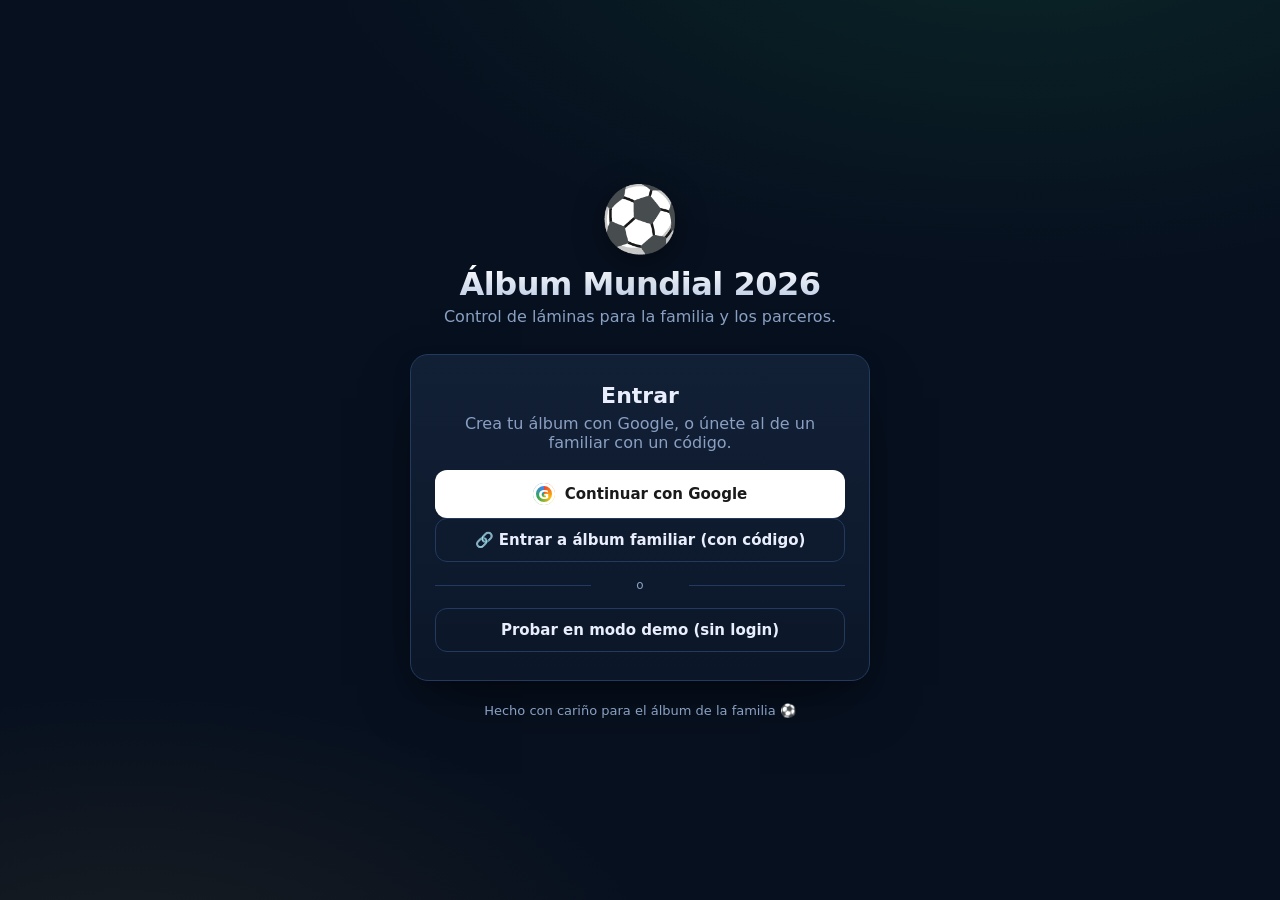
<file: album-mundial/index.html>
<!doctype html>
<html lang="es">
<head>
  <meta charset="utf-8" />
  <meta name="viewport" content="width=device-width, initial-scale=1, viewport-fit=cover" />
  <meta name="theme-color" content="#0b1220" />
  <title>Álbum Mundial — Control de Láminas</title>
  <link rel="icon" href="data:image/svg+xml,<svg xmlns=%22http://www.w3.org/2000/svg%22 viewBox=%220 0 100 100%22><text y=%22.9em%22 font-size=%2290%22>⚽</text></svg>" />
  <link rel="stylesheet" href="./css/styles.css" />
</head>
<body class="page-login">
  <main class="login-shell">
    <header class="login-hero">
      <div class="ball">⚽</div>
      <h1>Álbum Mundial 2026</h1>
      <p class="tagline">Control de láminas para la familia y los parceros.</p>
    </header>

    <section class="login-card" id="login-card">
      <h2>Entrar</h2>
      <p class="muted">Crea tu álbum con Google, o únete al de un familiar con un código.</p>

      <button class="btn btn-google" id="btn-google">
        <span class="g-icon">G</span> Continuar con Google
      </button>

      <button class="btn btn-ghost" id="btn-join">
        🔗 Entrar a álbum familiar (con código)
      </button>

      <div class="divider"><span>o</span></div>

      <button class="btn btn-ghost" id="btn-demo">Probar en modo demo (sin login)</button>

      <p class="hint" id="supabase-hint" hidden>
        Supabase aún no está configurado. El modo demo guarda tu progreso solo en este dispositivo.
      </p>
    </section>

    <!-- Modal: unirse a álbum familiar -->
    <div class="modal hidden" id="join-modal" role="dialog" aria-modal="true">
      <div class="modal-card">
        <h3>Entrar al álbum familiar</h3>
        <p class="muted">
          Pega el código de invitación que te compartió el dueño del álbum y
          escribe el nombre con el que quieres aparecer.
        </p>
        <label class="field">
          <span>Código del álbum</span>
          <input id="join-code" placeholder="Ej: TGXUFR" maxlength="8" autocapitalize="characters" />
        </label>
        <label class="field">
          <span>Tu nombre</span>
          <input id="join-name" placeholder="Ej: Emma" maxlength="40" />
        </label>
        <p class="form-msg" id="join-msg"></p>
        <div class="modal-actions">
          <button class="btn btn-ghost"   id="btn-join-cancel">Cancelar</button>
          <button class="btn btn-primary" id="btn-join-go">Entrar</button>
        </div>
        <button class="modal-close" id="btn-join-close" aria-label="Cerrar">×</button>
      </div>
    </div>

    <footer class="login-foot">
      Hecho con cariño para el álbum de la familia ⚽
    </footer>
  </main>

  <script type="module" src="./js/auth.js"></script>
</body>
</html>
</file>
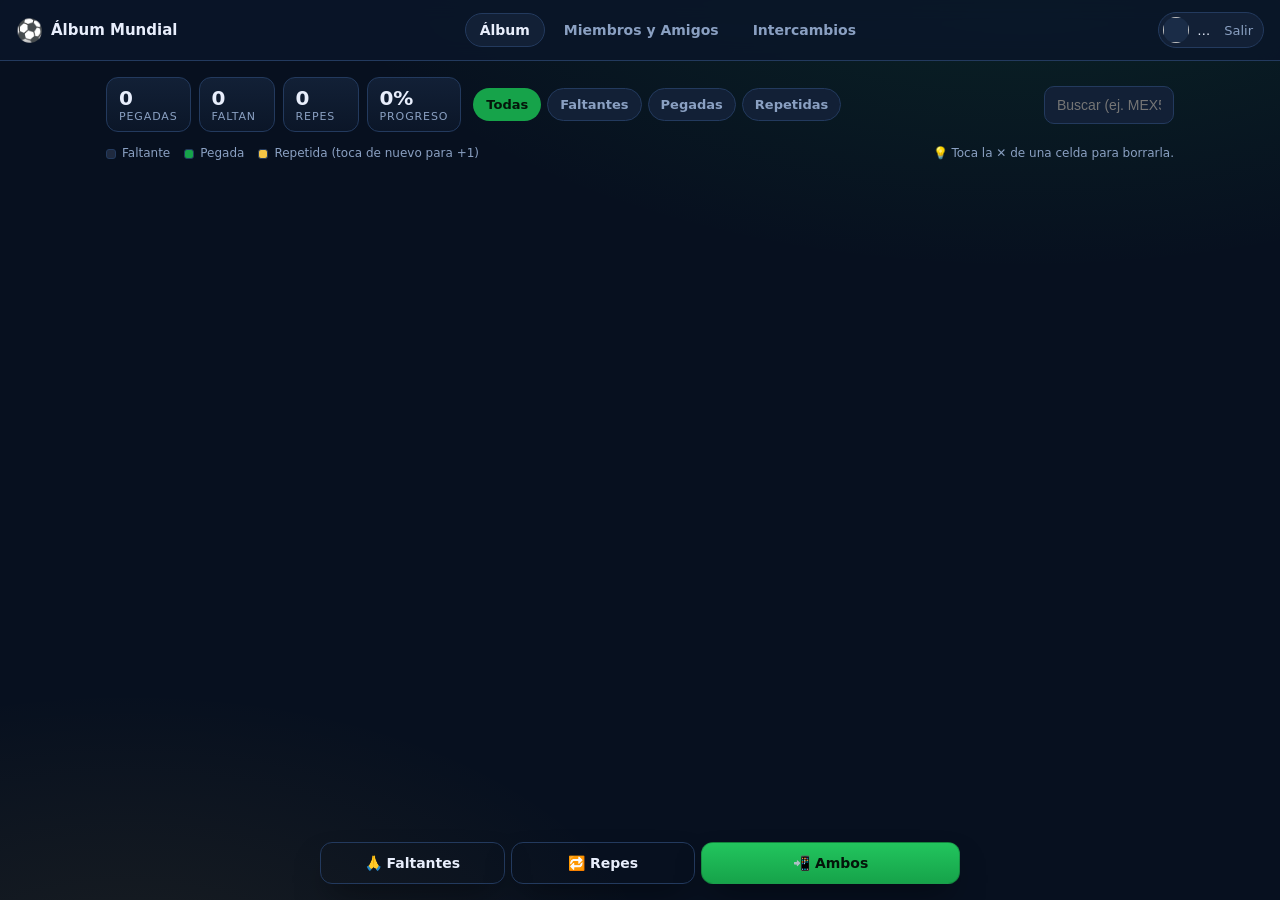
<file: album-mundial/album.html>
<!doctype html>
<html lang="es">
<head>
  <meta charset="utf-8" />
  <meta name="viewport" content="width=device-width, initial-scale=1, viewport-fit=cover" />
  <meta name="theme-color" content="#0b1220" />
  <title>Mi Álbum — Mundial 2026</title>
  <link rel="icon" href="data:image/svg+xml,<svg xmlns=%22http://www.w3.org/2000/svg%22 viewBox=%220 0 100 100%22><text y=%22.9em%22 font-size=%2290%22>⚽</text></svg>" />
  <link rel="stylesheet" href="./css/styles.css" />
</head>
<body class="page-app">
  <header class="app-header">
    <div class="brand">
      <span class="ball-sm">⚽</span>
      <strong id="album-title">Álbum Mundial</strong>
    </div>
    <nav class="tabs" id="tabs">
      <a href="#album" class="tab active" data-tab="album">Álbum</a>
      <a href="#amigos" class="tab" data-tab="amigos">Miembros y Amigos</a>
      <a href="#intercambios" class="tab" data-tab="intercambios">Intercambios</a>
    </nav>
    <div class="user-chip" id="user-chip">
      <img id="user-avatar" alt="" />
      <span id="user-name">…</span>
      <button class="link" id="btn-logout" title="Salir">Salir</button>
    </div>
  </header>

  <main class="app-main">
    <!-- ALBUM ------------------------------------------------------------ -->
    <section class="view" id="view-album" data-view="album">
      <div class="toolbar">
        <div class="stats" id="stats">
          <div class="stat"><span class="stat-num" id="stat-owned">0</span><span class="stat-label">Pegadas</span></div>
          <div class="stat"><span class="stat-num" id="stat-missing">0</span><span class="stat-label">Faltan</span></div>
          <div class="stat"><span class="stat-num" id="stat-dupes">0</span><span class="stat-label">Repes</span></div>
          <div class="stat"><span class="stat-num" id="stat-progress">0%</span><span class="stat-label">Progreso</span></div>
        </div>
        <div class="filters" role="tablist">
          <button class="chip active" data-filter="all">Todas</button>
          <button class="chip" data-filter="missing">Faltantes</button>
          <button class="chip" data-filter="owned">Pegadas</button>
          <button class="chip" data-filter="duplicate">Repetidas</button>
        </div>
        <div class="search">
          <input id="search-input" type="text" inputmode="text" placeholder="Buscar (ej. MEX5)" maxlength="12" autocapitalize="characters" />
        </div>
      </div>

      <div class="legend">
        <span><i class="dot missing"></i>Faltante</span>
        <span><i class="dot owned"></i>Pegada</span>
        <span><i class="dot duplicate"></i>Repetida (toca de nuevo para +1)</span>
        <span class="legend-tip">💡 Toca la ✕ de una celda para borrarla.</span>
      </div>

      <div class="grid" id="grid" aria-live="polite"></div>

      <div class="floating-share share-multi">
        <button class="btn btn-ghost" id="btn-share-missing" title="Solo faltantes">
          🙏 Faltantes
        </button>
        <button class="btn btn-ghost" id="btn-share-duplicates" title="Solo repetidas">
          🔁 Repes
        </button>
        <button class="btn btn-primary" id="btn-share-whatsapp" title="Faltantes y repes">
          📲 Ambos
        </button>
      </div>
    </section>

    <!-- AMIGOS Y MIEMBROS ------------------------------------------------ -->
    <section class="view hidden" id="view-amigos" data-view="amigos">

      <div class="panel">
        <h2>Código de tu álbum</h2>
        <p class="muted">
          Compártelo para que tu familia se una a este álbum (todos verán y editarán
          las mismas láminas). El código siempre es el mismo, no cambia.
        </p>
        <div class="invite-box">
          <code id="my-invite-code">------</code>
          <button class="btn btn-ghost" id="btn-copy-code">Copiar</button>
          <button class="btn btn-ghost" id="btn-share-code">Compartir por WhatsApp</button>
        </div>
      </div>

      <div class="panel">
        <h2>Miembros del álbum</h2>
        <p class="muted">Ustedes editan el mismo álbum.</p>
        <ul class="friends-list" id="members-list">
          <li class="empty">Cargando…</li>
        </ul>
      </div>

      <div class="panel">
        <h2>Conectarte con otros álbumes</h2>
        <p class="muted">
          Si tu vecino o tu primo tiene SU propio álbum en la app, pega aquí
          el código de él para ver intercambios automáticos.
        </p>
        <div class="add-friend">
          <input id="friend-code" placeholder="ABC123" maxlength="8" />
          <button class="btn btn-primary" id="btn-add-friend">Agregar</button>
        </div>
        <p class="form-msg" id="friend-msg"></p>
        <ul class="friends-list" id="friends-list">
          <li class="empty">Aún no tienes álbumes conectados.</li>
        </ul>
      </div>

      <div class="panel danger-zone">
        <h2>Zona de peligro</h2>
        <p class="muted">
          Borrar todas las marcas pone el álbum en 0/980 para TODOS los miembros.
          No se puede deshacer.
        </p>
        <button class="btn btn-danger" id="btn-clear-all">🗑️ Borrar todas las marcas</button>
      </div>
    </section>

    <!-- INTERCAMBIOS ----------------------------------------------------- -->
    <section class="view hidden" id="view-intercambios" data-view="intercambios">
      <div class="panel">
        <h2>Intercambios disponibles</h2>
        <p class="muted">Te mostramos los matches: láminas que tú tienes repetidas y a tus amigos les faltan, y viceversa.</p>
        <div class="matches" id="matches">
          <div class="empty">Conecta amigos para ver intercambios.</div>
        </div>
      </div>
    </section>
  </main>

  <!-- Modal compartir ---------------------------------------------------- -->
  <div class="modal hidden" id="share-modal" role="dialog" aria-modal="true">
    <div class="modal-card">
      <h3>Compartir por WhatsApp</h3>
      <div class="share-modes hidden" id="share-modes">
        <button class="chip" data-mode="missing">🙏 Faltantes</button>
        <button class="chip" data-mode="duplicate">🔁 Repetidas</button>
        <button class="chip active" data-mode="both">📲 Ambos</button>
      </div>
      <p class="muted">Edita el mensaje si quieres, luego abre WhatsApp:</p>
      <textarea id="share-text" rows="10"></textarea>
      <div class="modal-actions">
        <button class="btn btn-ghost" id="btn-share-copy">Copiar texto</button>
        <a class="btn btn-primary" id="btn-share-open" target="_blank" rel="noopener">Abrir WhatsApp</a>
      </div>
      <button class="modal-close" id="btn-share-close" aria-label="Cerrar">×</button>
    </div>
  </div>

  <script type="module" src="./js/album.js"></script>
</body>
</html>
</file>
<file: album-mundial/css/styles.css>
/* ============================================================
   Álbum Mundial — estilos
   Paleta inspirada en el césped + dorado del trofeo
   ============================================================ */

:root {
  --bg-0: #07101f;
  --bg-1: #0b1628;
  --bg-2: #122036;
  --bg-3: #1a2c47;
  --line: #233a5e;
  --text: #e8eefc;
  --muted: #8aa0c2;
  --primary: #16a34a;      /* césped */
  --primary-2: #22c55e;
  --gold: #f5c544;         /* trofeo */
  --danger: #ef4444;
  --warning: #f59e0b;
  --owned: #16a34a;
  --missing: #1f2a3f;
  --duplicate: #f5c544;
  --radius: 14px;
  --shadow-lg: 0 24px 60px -20px rgba(0,0,0,.6), 0 8px 24px -12px rgba(0,0,0,.5);
  --shadow-md: 0 8px 24px -10px rgba(0,0,0,.5);
}

* { box-sizing: border-box; }
html, body { margin: 0; padding: 0; }
body {
  font-family: -apple-system, BlinkMacSystemFont, "Segoe UI", system-ui, "Helvetica Neue", Arial, sans-serif;
  color: var(--text);
  background:
    radial-gradient(1200px 600px at 80% -10%, rgba(34,197,94,.12), transparent 60%),
    radial-gradient(900px 500px at 10% 110%, rgba(245,197,68,.08), transparent 60%),
    var(--bg-0);
  min-height: 100vh;
  -webkit-font-smoothing: antialiased;
}

button { font: inherit; cursor: pointer; }
.hidden { display: none !important; }
.muted { color: var(--muted); }

/* ====== LOGIN ====== */
.page-login { display: grid; place-items: center; min-height: 100vh; padding: 24px; }
.login-shell { width: 100%; max-width: 460px; text-align: center; }
.login-hero { margin-bottom: 28px; }
.ball {
  font-size: 64px;
  filter: drop-shadow(0 8px 16px rgba(0,0,0,.4));
  animation: bounce 2.4s ease-in-out infinite;
}
@keyframes bounce {
  0%,100% { transform: translateY(0) rotate(-6deg); }
  50%     { transform: translateY(-10px) rotate(8deg); }
}
.login-hero h1 {
  margin: 8px 0 4px;
  font-size: 32px;
  letter-spacing: -.5px;
  background: linear-gradient(180deg, #fff, #b8c8e3);
  -webkit-background-clip: text;
  background-clip: text;
  color: transparent;
}
.tagline { color: var(--muted); margin: 0; }

.login-card {
  background: linear-gradient(180deg, var(--bg-2), var(--bg-1));
  border: 1px solid var(--line);
  border-radius: 18px;
  padding: 28px 24px;
  box-shadow: var(--shadow-lg);
}
.login-card h2 { margin: 0 0 6px; font-size: 22px; }
.login-card p  { margin: 0 0 18px; }

.btn {
  display: inline-flex; align-items: center; justify-content: center; gap: 10px;
  width: 100%; padding: 12px 16px;
  border: 1px solid transparent; border-radius: 12px;
  font-weight: 600; font-size: 15px;
  text-decoration: none;
  transition: transform .04s ease, background .15s ease, border-color .15s ease, opacity .15s ease;
}
.btn:active { transform: translateY(1px); }
.btn[disabled] { opacity: .5; cursor: not-allowed; }

.btn-google { background: #fff; color: #1a1a1a; }
.btn-google:hover { background: #f4f4f4; }
.g-icon {
  display: inline-grid; place-items: center;
  width: 22px; height: 22px; border-radius: 50%;
  background: conic-gradient(from 0deg, #ea4335, #fbbc05, #34a853, #4285f4);
  color: #fff; font-weight: 800; font-size: 13px;
  box-shadow: inset 0 0 0 3px #fff;
}

.btn-ghost { background: transparent; color: var(--text); border-color: var(--line); }
.btn-ghost:hover { background: var(--bg-2); }

.btn-primary {
  background: linear-gradient(180deg, var(--primary-2), var(--primary));
  color: #04150a; border-color: rgba(0,0,0,.2);
  box-shadow: 0 8px 18px -8px rgba(34,197,94,.6);
}
.btn-primary:hover { filter: brightness(1.05); }

.btn-danger {
  background: linear-gradient(180deg, #ef4444, #b91c1c);
  color: #fff; border-color: rgba(0,0,0,.2);
  box-shadow: 0 8px 18px -8px rgba(239,68,68,.55);
}
.btn-danger:hover { filter: brightness(1.05); }

.panel.danger-zone {
  border-color: rgba(239,68,68,.35);
  background: linear-gradient(180deg, rgba(239,68,68,.06), transparent);
}
.panel.danger-zone h2 { color: #fca5a5; }

.divider {
  position: relative; margin: 16px 0; color: var(--muted); font-size: 12px;
}
.divider::before, .divider::after {
  content: ""; position: absolute; top: 50%; width: 38%; height: 1px; background: var(--line);
}
.divider::before { left: 0; }
.divider::after  { right: 0; }

.hint { font-size: 12px; color: var(--muted); margin-top: 14px; line-height: 1.5; }
.hint code { background: var(--bg-3); padding: 2px 6px; border-radius: 6px; color: var(--gold); }

.login-foot { margin-top: 22px; color: var(--muted); font-size: 13px; }

/* ====== APP HEADER ====== */
.app-header {
  position: sticky; top: 0; z-index: 30;
  display: flex; align-items: center; gap: 16px;
  padding: 12px 16px;
  background: rgba(11,22,40,.85);
  backdrop-filter: saturate(140%) blur(10px);
  border-bottom: 1px solid var(--line);
}
.brand { display: flex; align-items: center; gap: 8px; font-size: 15px; }
.ball-sm { font-size: 22px; }
.tabs { display: flex; gap: 4px; margin: 0 auto; }
.tab {
  text-decoration: none; color: var(--muted);
  padding: 8px 14px; border-radius: 999px;
  font-weight: 600; font-size: 14px;
  border: 1px solid transparent;
  transition: color .15s ease, background .15s ease, border-color .15s ease;
}
.tab:hover { color: var(--text); }
.tab.active { color: var(--text); background: var(--bg-2); border-color: var(--line); }

.user-chip {
  display: flex; align-items: center; gap: 8px;
  background: var(--bg-2); border: 1px solid var(--line);
  padding: 4px 10px 4px 4px; border-radius: 999px; font-size: 13px;
}
.user-chip img { width: 26px; height: 26px; border-radius: 50%; background: var(--bg-3); object-fit: cover; }
.user-chip .link {
  background: transparent; border: 0; color: var(--muted); padding: 0 0 0 6px;
}
.user-chip .link:hover { color: var(--text); text-decoration: underline; }

/* ====== APP MAIN ====== */
.app-main { padding: 16px; max-width: 1100px; margin: 0 auto; padding-bottom: 120px; }

.toolbar {
  display: grid; gap: 12px;
  grid-template-columns: 1fr;
}
@media (min-width: 800px) {
  .toolbar { grid-template-columns: auto 1fr auto; align-items: center; }
}

.stats { display: flex; gap: 8px; flex-wrap: wrap; }
.stat {
  display: flex; flex-direction: column; align-items: flex-start;
  background: linear-gradient(180deg, var(--bg-2), var(--bg-1));
  border: 1px solid var(--line);
  padding: 8px 12px; border-radius: 12px; min-width: 76px;
}
.stat-num { font-size: 20px; font-weight: 800; letter-spacing: -.3px; }
.stat-label { font-size: 11px; color: var(--muted); text-transform: uppercase; letter-spacing: .08em; }

.filters { display: flex; gap: 6px; flex-wrap: wrap; }
.chip {
  background: var(--bg-2); color: var(--muted);
  border: 1px solid var(--line); padding: 8px 12px; border-radius: 999px;
  font-weight: 600; font-size: 13px;
}
.chip:hover { color: var(--text); }
.chip.active { background: var(--primary); color: #04150a; border-color: transparent; }

.search input {
  width: 130px;
  background: var(--bg-2); color: var(--text);
  border: 1px solid var(--line); border-radius: 10px;
  padding: 10px 12px; font-size: 14px;
}
.search input:focus { outline: 2px solid var(--primary); outline-offset: 2px; }

.legend {
  display: flex; gap: 14px; flex-wrap: wrap;
  color: var(--muted); font-size: 12px; margin: 14px 0 8px;
}
.legend .dot {
  display: inline-block; width: 10px; height: 10px; border-radius: 3px; margin-right: 6px; vertical-align: middle;
  border: 1px solid var(--line);
}
.dot.missing  { background: var(--missing); }
.dot.owned    { background: var(--owned); }
.dot.duplicate { background: var(--duplicate); }
.legend-tip {
  margin-left: auto; color: var(--muted); font-size: 12px;
}

/* ====== GRID ====== */
.grid {
  display: flex;
  flex-direction: column;
  gap: 18px;
}

.album-section {
  display: flex;
  flex-direction: column;
  gap: 8px;
}
.album-section .section-header {
  display: flex;
  align-items: baseline;
  justify-content: space-between;
  gap: 12px;
  margin: 0;
  padding: 6px 4px;
  font-size: 13px;
  font-weight: 700;
  letter-spacing: .04em;
  text-transform: uppercase;
  color: var(--muted);
  border-bottom: 1px solid var(--line);
}
.album-section .section-header small {
  font-size: 11px;
  font-weight: 600;
  color: #5f7596;
  text-transform: none;
  letter-spacing: 0;
}
.album-section .cells {
  display: grid;
  grid-template-columns: repeat(auto-fill, minmax(58px, 1fr));
  gap: 6px;
}
.cell {
  position: relative;
  aspect-ratio: 3/4;
  border-radius: 10px;
  background: var(--missing);
  border: 1px solid var(--line);
  color: var(--text);
  font-weight: 700; font-size: 13px;
  display: grid; place-items: center;
  cursor: pointer;
  transition: transform .08s ease, background .15s ease, border-color .15s ease;
  user-select: none;
}
.cell:hover { transform: translateY(-1px); border-color: #345887; }
.cell.owned {
  background: linear-gradient(160deg, #16a34a, #128a3e);
  border-color: rgba(0,0,0,.2);
  color: #04150a;
  box-shadow: inset 0 -3px 0 rgba(0,0,0,.18);
}
.cell.owned::after {
  content: "✓"; position: absolute; top: 4px; right: 6px;
  font-size: 11px; opacity: .8;
}
.cell.duplicate {
  background: linear-gradient(160deg, var(--gold), #d9a92e);
  border-color: rgba(0,0,0,.2);
  color: #1a1304;
  box-shadow: inset 0 -3px 0 rgba(0,0,0,.18);
}
.cell .dup-badge {
  position: absolute; top: 3px; right: 4px;
  background: rgba(0,0,0,.35); color: #fff;
  font-size: 10px; padding: 1px 5px; border-radius: 999px;
  font-weight: 700;
}
.cell .del-x {
  position: absolute; top: 2px; left: 3px;
  width: 16px; height: 16px;
  display: grid; place-items: center;
  border-radius: 50%;
  background: rgba(0,0,0,.4); color: #fff;
  font-size: 10px; font-weight: 700;
  line-height: 1;
  cursor: pointer;
  transition: background .15s ease, transform .1s ease;
}
.cell .del-x:hover {
  background: var(--danger);
  transform: scale(1.15);
}
.cell .num { font-variant-numeric: tabular-nums; }

.cell.hilite {
  outline: 3px solid var(--primary-2);
  outline-offset: 2px;
  animation: pop .35s ease;
}
@keyframes pop {
  0%   { transform: scale(.92); }
  100% { transform: scale(1); }
}

/* ====== PANELS ====== */
.panel {
  background: linear-gradient(180deg, var(--bg-2), var(--bg-1));
  border: 1px solid var(--line);
  border-radius: var(--radius);
  padding: 18px;
  margin-bottom: 14px;
  box-shadow: var(--shadow-md);
}
.panel h2 { margin: 0 0 6px; font-size: 18px; }

.invite-box {
  display: flex; align-items: center; gap: 10px; flex-wrap: wrap;
  margin-top: 10px;
}
.invite-box code {
  background: var(--bg-3); color: var(--gold);
  padding: 10px 14px; border-radius: 10px; font-size: 18px; letter-spacing: 3px;
}

.add-friend { display: flex; gap: 10px; margin-top: 10px; }
.add-friend input {
  flex: 1;
  background: var(--bg-3); border: 1px solid var(--line); border-radius: 10px;
  color: var(--text); padding: 10px 12px; font-size: 15px; letter-spacing: 2px;
  text-transform: uppercase;
}
.add-friend input:focus { outline: 2px solid var(--primary); outline-offset: 2px; }
.add-friend .btn { width: auto; padding: 10px 16px; }

.form-msg { font-size: 13px; margin-top: 8px; min-height: 18px; }
.form-msg.ok    { color: var(--primary-2); }
.form-msg.err   { color: var(--danger); }

.friends-list { list-style: none; padding: 0; margin: 10px 0 0; display: grid; gap: 8px; }
.friends-list li {
  display: flex; align-items: center; gap: 12px;
  padding: 10px 12px; border-radius: 12px;
  background: var(--bg-3); border: 1px solid var(--line);
}
.friends-list li.empty {
  justify-content: center; color: var(--muted); background: transparent; border-style: dashed;
}
.friends-list img { width: 32px; height: 32px; border-radius: 50%; background: var(--bg-2); }
.friends-list .meta { display: flex; flex-direction: column; flex: 1; }
.friends-list .name { font-weight: 700; }
.friends-list .sub  { font-size: 12px; color: var(--muted); }

/* ====== MATCHES ====== */
.matches { display: grid; gap: 12px; margin-top: 10px; }
.match {
  background: var(--bg-3); border: 1px solid var(--line); border-radius: 14px;
  padding: 14px; display: grid; gap: 8px;
}
.match header {
  display: flex; align-items: center; gap: 10px;
}
.match img { width: 36px; height: 36px; border-radius: 50%; background: var(--bg-2); }
.match h3 { margin: 0; font-size: 16px; }
.match .rows { display: grid; gap: 6px; font-size: 14px; }
.match .row { display: flex; gap: 8px; align-items: baseline; flex-wrap: wrap; }
.match .row .label {
  font-size: 11px; text-transform: uppercase; letter-spacing: .06em;
  background: var(--bg-2); color: var(--muted);
  padding: 2px 8px; border-radius: 999px; border: 1px solid var(--line);
}
.match .nums { color: var(--text); font-variant-numeric: tabular-nums; }
.match .actions { display: flex; gap: 8px; flex-wrap: wrap; margin-top: 4px; }
.match .actions .btn { width: auto; padding: 8px 12px; font-size: 13px; }
.match.empty { text-align: center; color: var(--muted); }
.empty { text-align: center; color: var(--muted); padding: 14px; }

/* ====== FLOATING SHARE ====== */
.floating-share {
  position: fixed; bottom: 16px; left: 50%; transform: translateX(-50%);
  z-index: 20; width: min(640px, calc(100% - 32px));
}
.floating-share .btn { box-shadow: 0 16px 32px -10px rgba(0,0,0,.5); }
.floating-share.share-multi {
  display: grid; grid-template-columns: 1fr 1fr 1.4fr; gap: 6px;
}
.floating-share.share-multi .btn { padding: 12px 10px; font-size: 14px; }

/* Chips de selección de modo dentro del modal de compartir */
.share-modes {
  display: flex; gap: 6px; margin: 10px 0 0; flex-wrap: wrap;
}
.share-modes .chip {
  padding: 6px 12px; font-size: 13px; border-radius: 999px;
  background: var(--bg-3); color: var(--muted);
  border: 1px solid var(--line); cursor: pointer;
  transition: background .12s, color .12s, border-color .12s;
}
.share-modes .chip.active {
  background: var(--primary); color: #04150a;
  border-color: rgba(0,0,0,.2); font-weight: 700;
}
.share-modes .chip:hover { color: var(--text); }
.share-modes .chip.active:hover { color: #04150a; }

/* ====== MODAL ====== */
.modal {
  position: fixed; inset: 0; z-index: 50;
  background: rgba(3,8,16,.65); backdrop-filter: blur(4px);
  display: grid; place-items: center; padding: 16px;
}
.modal-card {
  position: relative;
  background: linear-gradient(180deg, var(--bg-2), var(--bg-1));
  border: 1px solid var(--line); border-radius: 16px;
  padding: 20px; width: min(560px, 100%);
  box-shadow: var(--shadow-lg);
}
.modal-card h3 { margin: 0 0 6px; }
.modal-card textarea {
  width: 100%; margin-top: 10px;
  background: var(--bg-3); color: var(--text);
  border: 1px solid var(--line); border-radius: 10px;
  padding: 12px; font: inherit; font-size: 14px; line-height: 1.5;
  resize: vertical;
}
.modal-actions { display: flex; gap: 10px; margin-top: 12px; }
.modal-actions .btn { width: auto; flex: 1; }
.modal-card .field {
  display: flex; flex-direction: column; gap: 6px; margin-top: 12px;
}
.modal-card .field span {
  font-size: 12px; color: var(--muted); letter-spacing: .04em; text-transform: uppercase;
}
.modal-card .field input {
  background: var(--bg-3); color: var(--text);
  border: 1px solid var(--line); border-radius: 10px;
  padding: 12px; font: inherit; font-size: 15px;
}
.modal-card .field input:focus { outline: 2px solid var(--primary); outline-offset: 2px; }
.modal-close {
  position: absolute; top: 8px; right: 10px;
  background: transparent; border: 0; color: var(--muted);
  font-size: 24px; line-height: 1; padding: 4px 8px;
}
.modal-close:hover { color: var(--text); }

/* ====== TOAST ====== */
.toast {
  position: fixed; left: 50%; bottom: 90px; transform: translateX(-50%);
  background: var(--bg-3); color: var(--text);
  border: 1px solid var(--line); border-radius: 999px;
  padding: 10px 16px; font-size: 14px;
  box-shadow: var(--shadow-md);
  z-index: 60;
  opacity: 0; transition: opacity .2s ease, transform .2s ease;
  pointer-events: none;
}
.toast.show { opacity: 1; transform: translateX(-50%) translateY(-4px); }

/* ====== RESPONSIVE ====== */
@media (max-width: 640px) {
  .app-header { flex-wrap: wrap; }
  .tabs { order: 3; width: 100%; justify-content: space-around; margin: 0; }
  .user-chip .link { display: none; }
  .album-section .cells { grid-template-columns: repeat(auto-fill, minmax(52px, 1fr)); gap: 5px; }
  .cell { font-size: 12px; }
}
</file>
